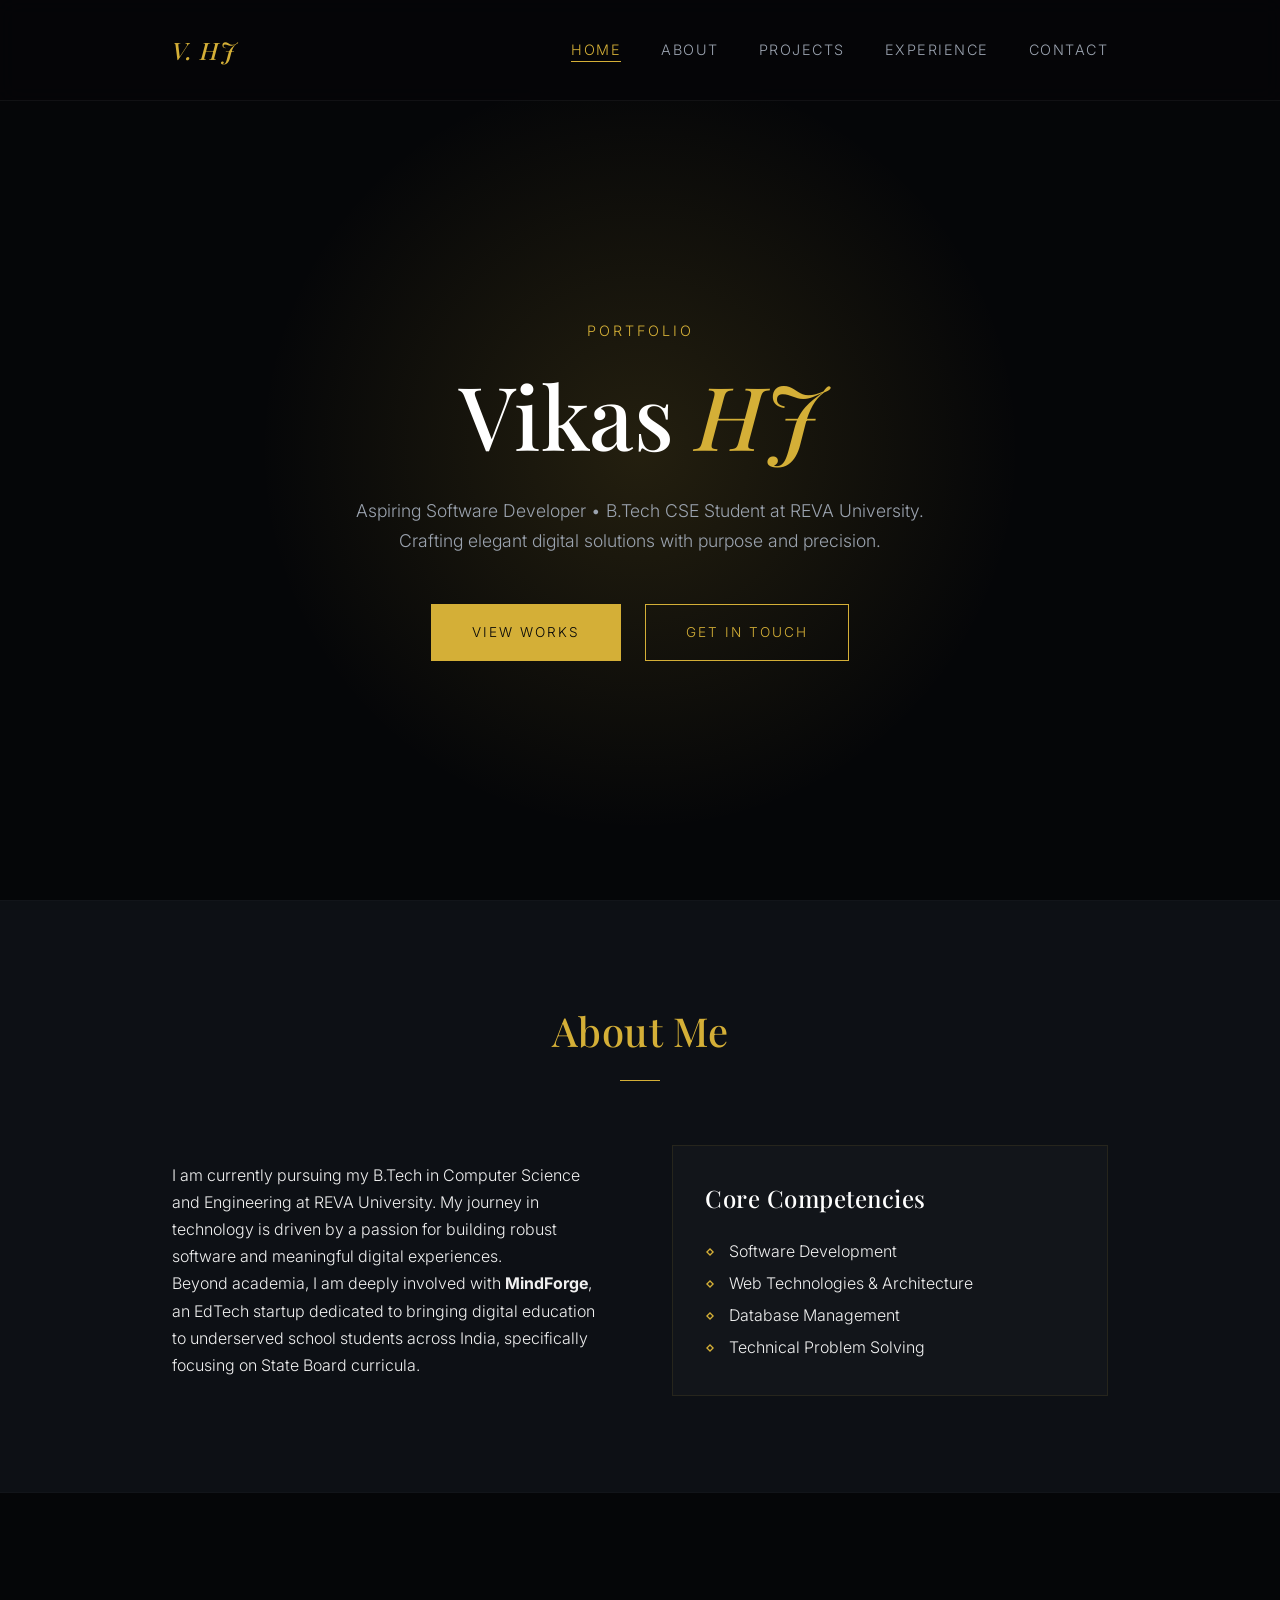
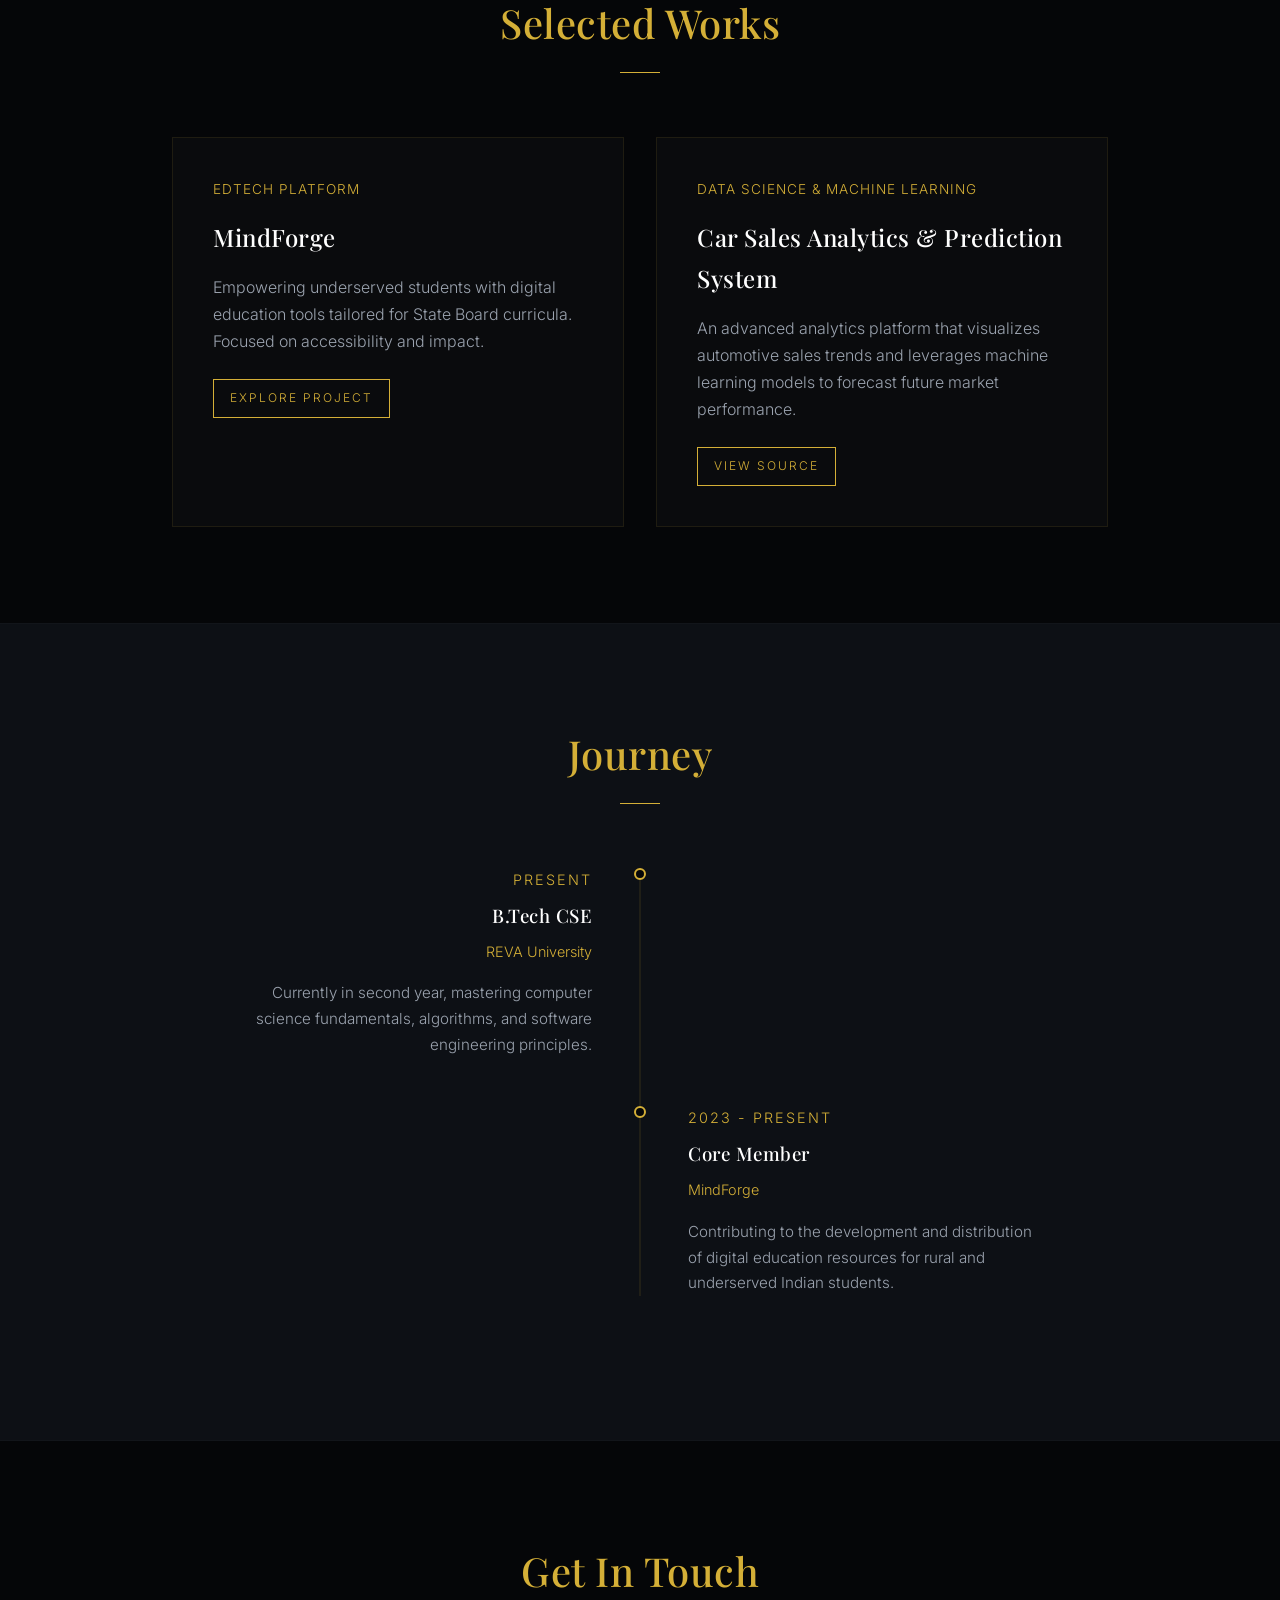
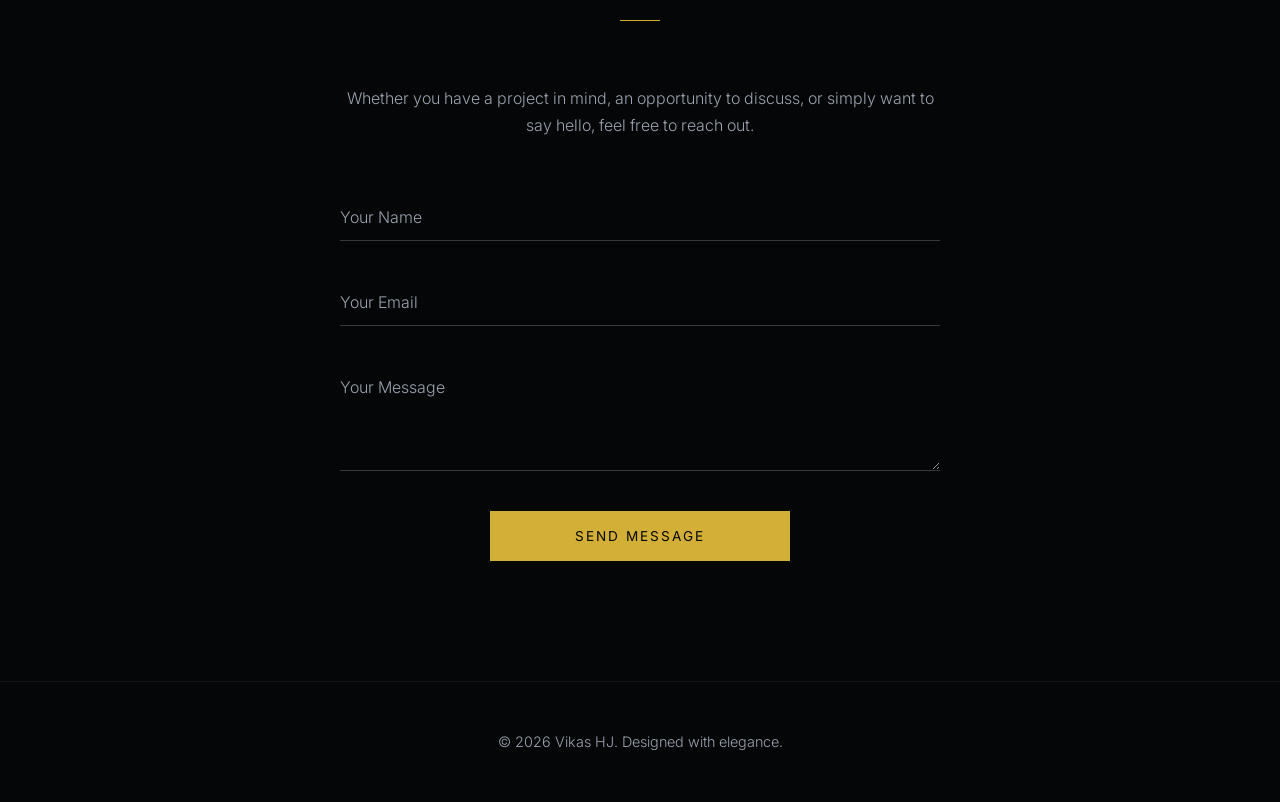
<file: index.html>
<!DOCTYPE html>
<html lang="en">
<head>
  <meta charset="UTF-8">
  <meta name="viewport" content="width=device-width, initial-scale=1">
  <title>Vikas HJ | Aspiring Software Developer</title>
  <meta name="description" content="Portfolio of Vikas HJ, a B.Tech Computer Science and Engineering student at REVA University.">
  <link rel="icon" href="data:image/svg+xml,%3Csvg xmlns='http://www.w3.org/2000/svg' viewBox='0 0 100 100'%3E%3Ctext y='.9em' font-size='90' fill='%23d4af37'%3EV%3C/text%3E%3C/svg%3E">
  <link rel="stylesheet" href="css/style.css">
  <script src="js/script.js" defer></script>
</head>
<body>

  <header class="site-header" id="top">
    <nav class="container nav" aria-label="Main">
      <a class="logo" href="#home">V. HJ</a>
      <button class="menu-btn" aria-expanded="false" aria-controls="nav-links">Menu</button>
      <ul class="nav-links" id="nav-links">
        <li><a href="#home">Home</a></li>
        <li><a href="#about">About</a></li>
        <li><a href="#projects">Projects</a></li>
        <li><a href="#experience">Experience</a></li>
        <li><a href="#contact">Contact</a></li>
      </ul>
    </nav>
  </header>

  <main id="main">
    
    <!-- Hero Section -->
    <section class="hero reveal" id="home">
      <div class="container hero-content">
        <span class="hero-subtitle">Portfolio</span>
        <h1>Vikas <span>HJ</span></h1>
        <p class="lead">Aspiring Software Developer &bull; B.Tech CSE Student at REVA University. Crafting elegant digital solutions with purpose and precision.</p>
        <div class="actions">
          <a class="btn btn-primary" href="#projects">View Works</a>
          <a class="btn btn-secondary" href="#contact">Get in Touch</a>
        </div>
      </div>
    </section>

    <!-- About Section -->
    <section class="section section-alt reveal" id="about">
      <div class="container">
        <div class="section-header">
          <h2>About Me</h2>
        </div>
        <div class="grid-2">
          <div>
            <p>I am currently pursuing my B.Tech in Computer Science and Engineering at REVA University. My journey in technology is driven by a passion for building robust software and meaningful digital experiences.</p>
            <p>Beyond academia, I am deeply involved with <strong>MindForge</strong>, an EdTech startup dedicated to bringing digital education to underserved school students across India, specifically focusing on State Board curricula.</p>
          </div>
          <div class="royal-card" style="padding: 2rem;">
            <h3>Core Competencies</h3>
            <ul style="list-style:none; line-height: 2;">
              <li><span style="color:var(--accent-gold); margin-right:10px;">&diamond;</span> Software Development</li>
              <li><span style="color:var(--accent-gold); margin-right:10px;">&diamond;</span> Web Technologies & Architecture</li>
              <li><span style="color:var(--accent-gold); margin-right:10px;">&diamond;</span> Database Management</li>
              <li><span style="color:var(--accent-gold); margin-right:10px;">&diamond;</span> Technical Problem Solving</li>
            </ul>
          </div>
        </div>
      </div>
    </section>

    <!-- Projects Section -->
    <section class="section reveal" id="projects">
      <div class="container">
        <div class="section-header">
          <h2>Selected Works</h2>
        </div>
        <div class="grid-cards">
          
          <article class="royal-card">
            <span class="meta">EdTech Platform</span>
            <h3>MindForge</h3>
            <p style="margin-bottom: 1.5rem; color: var(--text-muted);">Empowering underserved students with digital education tools tailored for State Board curricula. Focused on accessibility and impact.</p>
            <a href="#" class="btn btn-secondary" style="padding: 0.5rem 1rem; font-size: 0.75rem;">Explore Project</a>
          </article>
          
          <article class="royal-card">
            <span class="meta">Data Science & Machine Learning</span>
            <h3>Car Sales Analytics & Prediction System</h3>
            <p style="margin-bottom: 1.5rem; color: var(--text-muted);">An advanced analytics platform that visualizes automotive sales trends and leverages machine learning models to forecast future market performance.</p>
            <a href="#" class="btn btn-secondary" style="padding: 0.5rem 1rem; font-size: 0.75rem;">View Source</a>
          </article>
          
        </div>
      </div>
    </section>

    <!-- Experience & Education -->
    <section class="section section-alt reveal" id="experience">
      <div class="container">
        <div class="section-header">
          <h2>Journey</h2>
        </div>
        
        <div class="timeline">
          
          <div class="timeline-item">
            <div class="timeline-dot"></div>
            <span class="timeline-date">Present</span>
            <h3 style="color:#fff; margin-bottom: 0.5rem;">B.Tech CSE</h3>
            <p style="color: var(--accent-gold); font-size:0.9rem; margin-bottom: 1rem;">REVA University</p>
            <p style="color: var(--text-muted); font-size: 0.95rem;">Currently in second year, mastering computer science fundamentals, algorithms, and software engineering principles.</p>
          </div>
          
          <div class="timeline-item">
            <div class="timeline-dot"></div>
            <span class="timeline-date">2023 - Present</span>
            <h3 style="color:#fff; margin-bottom: 0.5rem;">Core Member</h3>
            <p style="color: var(--accent-gold); font-size:0.9rem; margin-bottom: 1rem;">MindForge</p>
            <p style="color: var(--text-muted); font-size: 0.95rem;">Contributing to the development and distribution of digital education resources for rural and underserved Indian students.</p>
          </div>
          
        </div>
        
      </div>
    </section>

    <!-- Contact Section -->
    <section class="section reveal" id="contact">
      <div class="container">
        <div class="section-header">
          <h2>Get In Touch</h2>
        </div>
        
        <div class="contact-wrapper">
          <p style="text-align:center; color: var(--text-muted); margin-bottom: 3rem;">
            Whether you have a project in mind, an opportunity to discuss, or simply want to say hello, feel free to reach out.
          </p>
          
          <form id="contact-form" novalidate>
            <div class="form-group">
              <input type="text" id="name" name="name" class="form-control" placeholder=" " required>
              <label for="name" class="form-label">Your Name</label>
              <p class="error" id="name-error" style="color:#ff4d4d; font-size:0.8rem; margin-top:0.5rem;"></p>
            </div>
            
            <div class="form-group">
              <input type="email" id="email" name="email" class="form-control" placeholder=" " required>
              <label for="email" class="form-label">Your Email</label>
              <p class="error" id="email-error" style="color:#ff4d4d; font-size:0.8rem; margin-top:0.5rem;"></p>
            </div>
            
            <div class="form-group">
              <textarea id="message" name="message" class="form-control" rows="4" placeholder=" " required></textarea>
              <label for="message" class="form-label">Your Message</label>
              <p class="error" id="message-error" style="color:#ff4d4d; font-size:0.8rem; margin-top:0.5rem;"></p>
            </div>
            
            <div style="text-align: center; margin-top: 2rem;">
              <button type="submit" class="btn btn-primary" style="width: 100%; max-width: 300px;">Send Message</button>
            </div>
            <p id="form-status" style="text-align:center; margin-top:1.5rem; color: var(--accent-gold);"></p>
          </form>
        </div>
      </div>
    </section>

  </main>

  <footer class="site-footer">
    <div class="container">
      <p>&copy; <span id="year"></span> Vikas HJ. Designed with elegance.</p>
    </div>
  </footer>

</body>
</html>
</file>
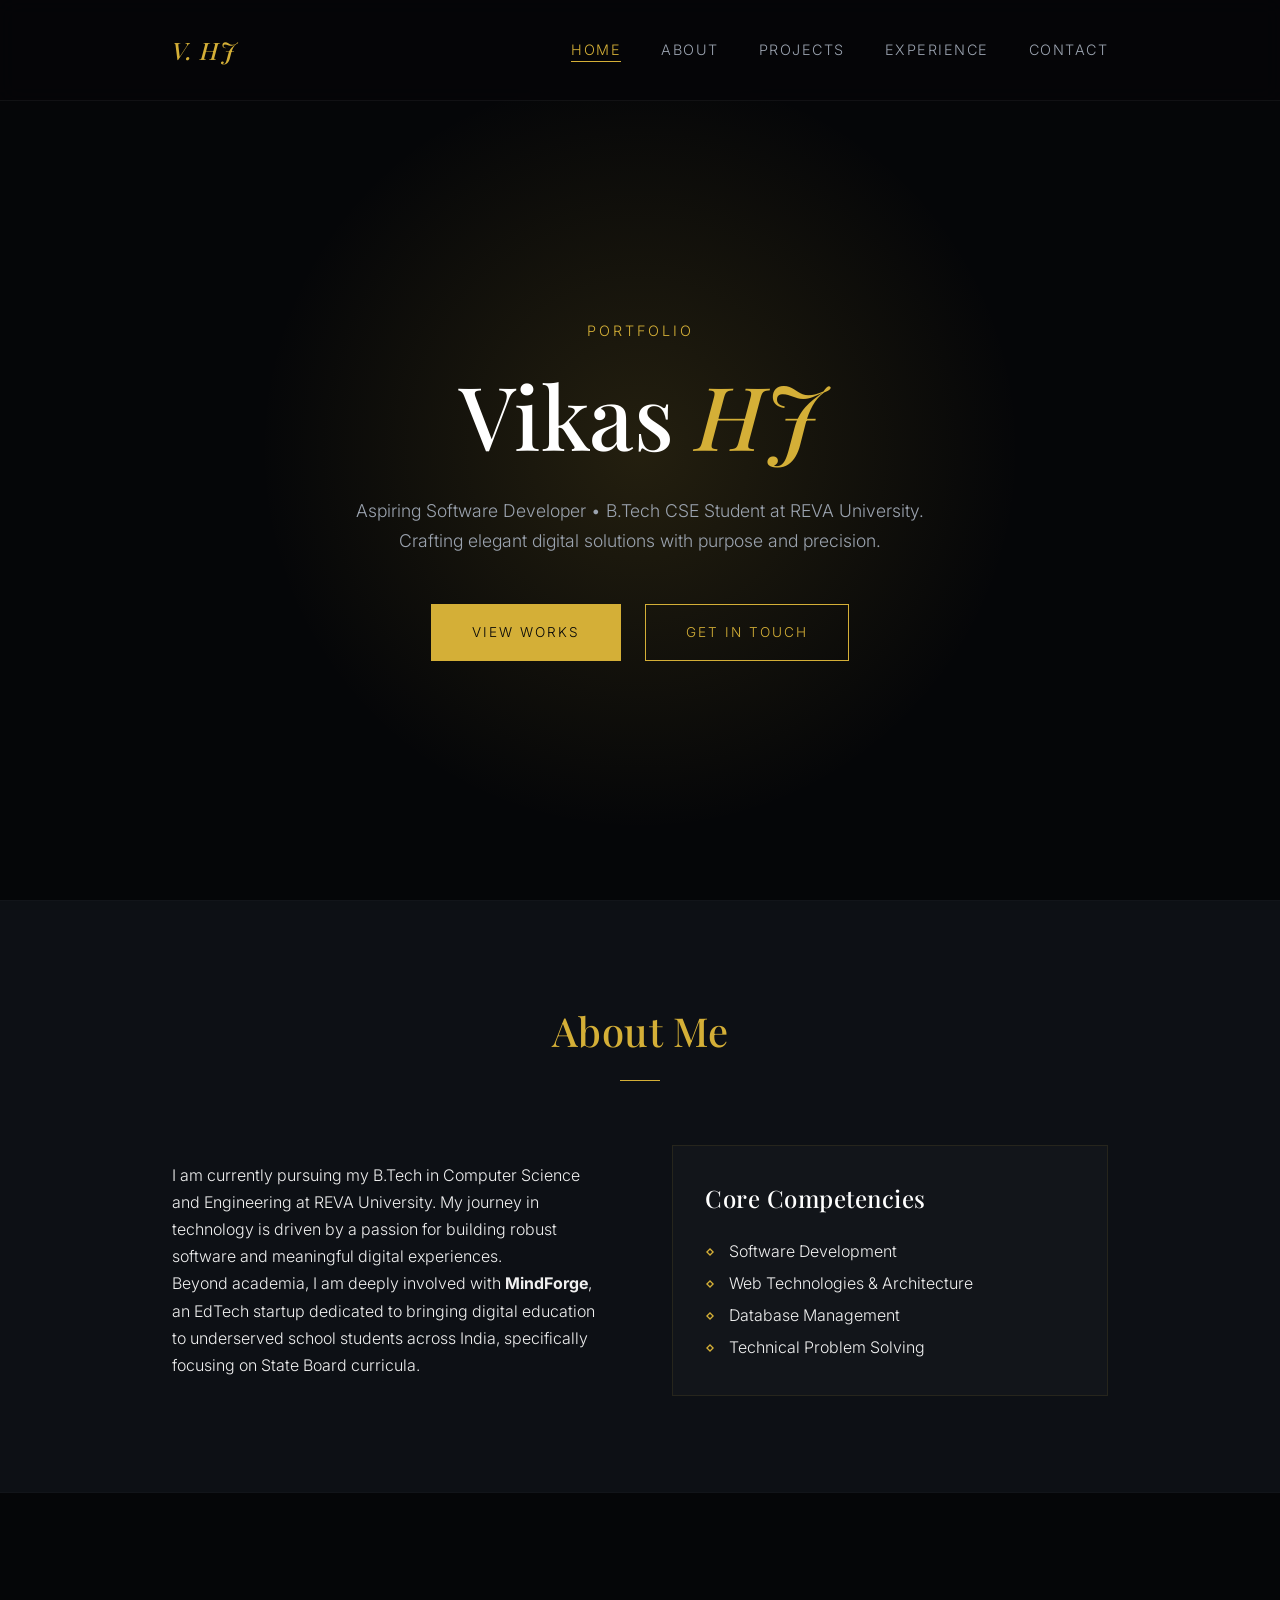
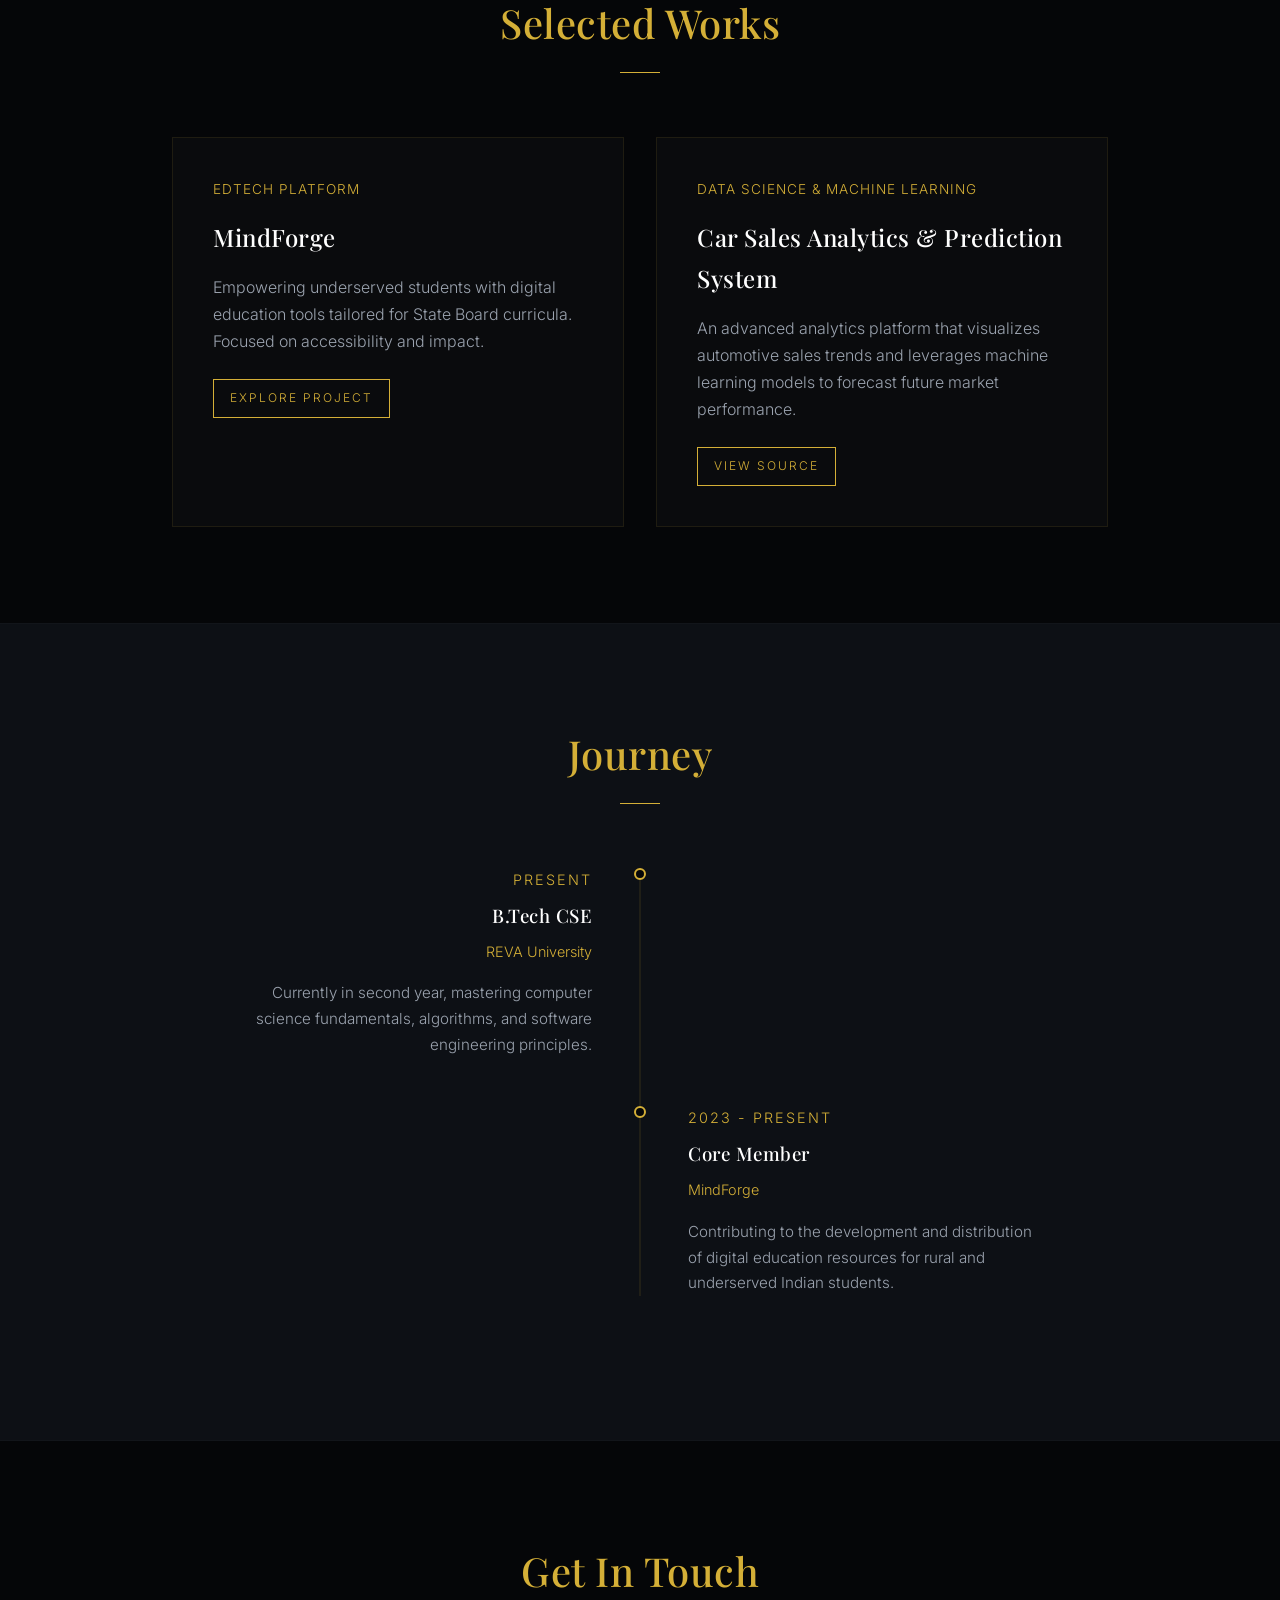
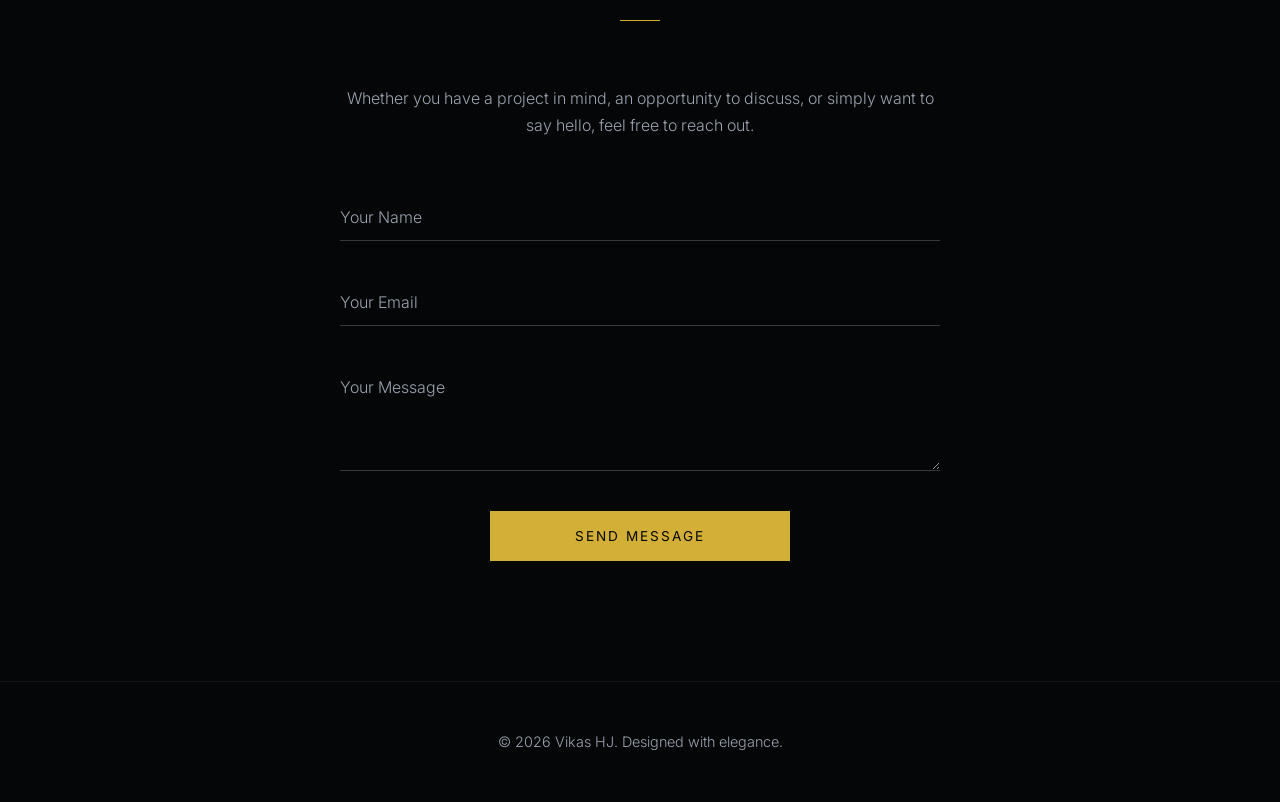
<file: connected_portfolio.html>
<!DOCTYPE html>
<html lang="en">
<head>
  <meta charset="UTF-8">
  <meta name="viewport" content="width=device-width, initial-scale=1">
  <title>Vikas HJ | Aspiring Software Developer</title>
  <meta name="description" content="Portfolio of Vikas HJ, a B.Tech Computer Science and Engineering student at REVA University.">
  <link rel="icon" href="data:image/svg+xml,%3Csvg xmlns='http://www.w3.org/2000/svg' viewBox='0 0 100 100'%3E%3Ctext y='.9em' font-size='90' fill='%23d4af37'%3EV%3C/text%3E%3C/svg%3E">
  <style>
@import url('https://fonts.googleapis.com/css2?family=Playfair+Display:ital,wght@0,400;0,500;0,600;0,700;1,400&family=Inter:wght@300;400;500&display=swap');

:root {
  --bg-primary: #050608; /* Extremely dark rich tone */
  --bg-secondary: #0d1015;
  --text-main: #f0f0f0;
  --text-muted: #9ba3af;
  --accent-gold: #d4af37;
  --accent-gold-hover: #f1cd57;
  --accent-gold-dim: rgba(212, 175, 55, 0.15);
  
  --font-heading: 'Playfair Display', serif;
  --font-body: 'Inter', sans-serif;
  
  --spacing-section: 6rem;
  --max-width: 1000px;
}

* {
  box-sizing: border-box;
  margin: 0;
  padding: 0;
}

html {
  scroll-behavior: smooth;
}

body {
  font-family: var(--font-body);
  background-color: var(--bg-primary);
  color: var(--text-main);
  line-height: 1.7;
  font-weight: 300;
  overflow-x: hidden;
}

h1, h2, h3, h4, .logo {
  font-family: var(--font-heading);
  font-weight: 500;
  letter-spacing: 0.5px;
  color: #ffffff;
}

a {
  color: var(--accent-gold);
  text-decoration: none;
  transition: color 0.3s ease;
}

a:hover {
  color: var(--accent-gold-hover);
}

.container {
  max-width: var(--max-width);
  margin: 0 auto;
  padding: 0 2rem;
}

/* Header */
.site-header {
  position: fixed;
  top: 0;
  width: 100%;
  background: rgba(5, 6, 8, 0.9);
  backdrop-filter: blur(10px);
  z-index: 100;
  border-bottom: 1px solid rgba(255,255,255,0.05);
  transition: all 0.3s ease;
}

.nav {
  display: flex;
  justify-content: space-between;
  align-items: center;
  height: 80px;
}

.logo {
  font-size: 1.5rem;
  font-style: italic;
  color: var(--accent-gold);
  letter-spacing: 1px;
}

.nav-links {
  display: flex;
  gap: 2.5rem;
  list-style: none;
}

.nav-links a {
  color: var(--text-muted);
  font-size: 0.9rem;
  text-transform: uppercase;
  letter-spacing: 1.5px;
  position: relative;
}

.nav-links a:hover, .nav-links a.active {
  color: var(--accent-gold);
}

.nav-links a::after {
  content: '';
  position: absolute;
  width: 0;
  height: 1px;
  bottom: -4px;
  left: 0;
  background-color: var(--accent-gold);
  transition: width 0.3s ease;
}

.nav-links a:hover::after, .nav-links a.active::after {
  width: 100%;
}

.menu-btn {
  display: none;
  background: none;
  border: 1px solid var(--accent-gold);
  color: var(--accent-gold);
  padding: 0.5rem 1rem;
  font-family: var(--font-body);
  text-transform: uppercase;
  letter-spacing: 1px;
  font-size: 0.8rem;
  cursor: pointer;
}

/* Hero Section */
.hero {
  min-height: 100vh;
  display: flex;
  align-items: center;
  padding-top: 80px;
  position: relative;
}

.hero::after {
  content: '';
  position: absolute;
  top: 50%;
  left: 50%;
  transform: translate(-50%, -50%);
  width: 60vw;
  height: 60vw;
  background: radial-gradient(circle, var(--accent-gold-dim) 0%, rgba(5,6,8,0) 70%);
  z-index: -1;
  pointer-events: none;
}

.hero-content {
  text-align: center;
  max-width: 800px;
  margin: 0 auto;
}

.hero-subtitle {
  color: var(--accent-gold);
  font-family: var(--font-body);
  text-transform: uppercase;
  letter-spacing: 3px;
  font-size: 0.9rem;
  margin-bottom: 1.5rem;
  display: block;
}

.hero h1 {
  font-size: clamp(3rem, 8vw, 5.5rem);
  line-height: 1.1;
  margin-bottom: 2rem;
}

.hero h1 span {
  font-style: italic;
  color: var(--accent-gold);
}

.lead {
  font-size: 1.1rem;
  color: var(--text-muted);
  max-width: 600px;
  margin: 0 auto 3rem;
}

/* Buttons */
.btn {
  display: inline-block;
  padding: 1rem 2.5rem;
  font-family: var(--font-body);
  text-transform: uppercase;
  letter-spacing: 2px;
  font-size: 0.85rem;
  transition: all 0.4s ease;
  cursor: pointer;
  border: 1px solid var(--accent-gold);
}

.btn-primary {
  background: var(--accent-gold);
  color: var(--bg-primary);
}

.btn-primary:hover {
  background: transparent;
  color: var(--accent-gold);
}

.btn-secondary {
  background: transparent;
  color: var(--accent-gold);
}

.btn-secondary:hover {
  background: var(--accent-gold-dim);
}

.actions {
  display: flex;
  gap: 1.5rem;
  justify-content: center;
}

/* Sections */
.section {
  padding: var(--spacing-section) 0;
}

.section-alt {
  background-color: var(--bg-secondary);
  border-top: 1px solid rgba(255,255,255,0.02);
  border-bottom: 1px solid rgba(255,255,255,0.02);
}

.section-header {
  text-align: center;
  margin-bottom: 4rem;
}

.section-header h2 {
  font-size: 2.5rem;
  color: var(--accent-gold);
  display: inline-block;
  position: relative;
  padding-bottom: 1rem;
}

.section-header h2::after {
  content: '';
  position: absolute;
  bottom: 0;
  left: 50%;
  transform: translateX(-50%);
  width: 40px;
  height: 1px;
  background-color: var(--accent-gold);
}

/* Grid Layouts */
.grid-2 {
  display: grid;
  grid-template-columns: 1fr 1fr;
  gap: 4rem;
  align-items: center;
}

.grid-cards {
  display: grid;
  grid-template-columns: repeat(auto-fit, minmax(300px, 1fr));
  gap: 2rem;
}

/* Cards (Royal Style) */
.royal-card {
  background: rgba(255,255,255,0.02);
  border: 1px solid rgba(212, 175, 55, 0.1);
  padding: 2.5rem;
  transition: all 0.4s ease;
  position: relative;
  overflow: hidden;
}

.royal-card::before {
  content: '';
  position: absolute;
  top: 0; left: 0; width: 100%; height: 100%;
  background: linear-gradient(45deg, transparent, rgba(212, 175, 55, 0.05), transparent);
  transform: translateX(-100%);
  transition: transform 0.6s ease;
}

.royal-card:hover::before {
  transform: translateX(100%);
}

.royal-card:hover {
  border-color: var(--accent-gold);
  transform: translateY(-5px);
  box-shadow: 0 10px 30px rgba(0,0,0,0.5);
}

.royal-card h3 {
  font-size: 1.5rem;
  margin-bottom: 1rem;
  color: #fff;
}

.royal-card .meta {
  font-family: var(--font-body);
  font-size: 0.85rem;
  text-transform: uppercase;
  letter-spacing: 1px;
  color: var(--accent-gold);
  margin-bottom: 1rem;
  display: block;
}

/* Experience Timeline */
.timeline {
  max-width: 800px;
  margin: 0 auto;
  position: relative;
}

.timeline::before {
  content: '';
  position: absolute;
  left: 50%;
  transform: translateX(-50%);
  width: 1px;
  height: 100%;
  background-color: rgba(212, 175, 55, 0.2);
}

.timeline-item {
  margin-bottom: 3rem;
  position: relative;
  width: 50%;
  padding-right: 3rem;
}

.timeline-item:nth-child(even) {
  margin-left: auto;
  padding-right: 0;
  padding-left: 3rem;
  text-align: left;
}

.timeline-item:nth-child(odd) {
  text-align: right;
}

.timeline-dot {
  position: absolute;
  top: 0;
  right: -6px;
  width: 12px;
  height: 12px;
  border-radius: 50%;
  background-color: var(--bg-primary);
  border: 2px solid var(--accent-gold);
  z-index: 2;
}

.timeline-item:nth-child(even) .timeline-dot {
  left: -6px;
  right: auto;
}

.timeline-date {
  color: var(--accent-gold);
  font-size: 0.9rem;
  letter-spacing: 2px;
  text-transform: uppercase;
  margin-bottom: 0.5rem;
  display: block;
}

/* Contact */
.contact-wrapper {
  max-width: 600px;
  margin: 0 auto;
}

.form-group {
  margin-bottom: 2rem;
  position: relative;
}

.form-control {
  width: 100%;
  background: transparent;
  border: none;
  border-bottom: 1px solid rgba(255,255,255,0.2);
  padding: 1rem 0;
  color: #fff;
  font-family: var(--font-body);
  font-size: 1rem;
  transition: all 0.3s ease;
}

.form-control:focus {
  outline: none;
  border-bottom-color: var(--accent-gold);
}

.form-label {
  position: absolute;
  top: 1rem;
  left: 0;
  color: var(--text-muted);
  transition: all 0.3s ease;
  pointer-events: none;
}

.form-control:focus ~ .form-label,
.form-control:not(:placeholder-shown) ~ .form-label {
  top: -10px;
  font-size: 0.8rem;
  color: var(--accent-gold);
  text-transform: uppercase;
  letter-spacing: 1px;
}

/* Footer */
.site-footer {
  text-align: center;
  padding: 3rem 0;
  border-top: 1px solid rgba(255,255,255,0.05);
  font-size: 0.9rem;
  color: var(--text-muted);
}

/* Animations */
.reveal {
  opacity: 0;
  transform: translateY(30px);
  transition: all 0.8s cubic-bezier(0.16, 1, 0.3, 1);
}

.reveal.visible {
  opacity: 1;
  transform: translateY(0);
}

/* Responsive */
@media (max-width: 768px) {
  .menu-btn { display: block; }
  .nav-links {
    position: absolute;
    top: 80px;
    left: 0;
    width: 100%;
    background: var(--bg-primary);
    flex-direction: column;
    padding: 2rem;
    gap: 1.5rem;
    text-align: center;
    border-bottom: 1px solid rgba(212, 175, 55, 0.2);
    transform: translateY(-100%);
    opacity: 0;
    pointer-events: none;
    transition: all 0.4s ease;
  }
  
  .nav-links.open {
    transform: translateY(0);
    opacity: 1;
    pointer-events: all;
  }
  
  .grid-2 { grid-template-columns: 1fr; gap: 2rem; }
  
  .timeline::before { left: 0; }
  .timeline-item { width: 100%; padding-left: 2rem !important; padding-right: 0 !important; text-align: left !important; margin-bottom: 2.5rem; }
  .timeline-dot { left: -6px !important; right: auto !important; }
}

</style>
  <script>
document.documentElement.classList.add('js');

document.addEventListener('DOMContentLoaded', () => {
  const header = document.querySelector('.site-header');
  const menuBtn = document.querySelector('.menu-btn');
  const navLinks = document.getElementById('nav-links');
  const links = [...navLinks.querySelectorAll('a')];

  document.getElementById('year').textContent = new Date().getFullYear();

  // Mobile menu toggle
  const setMenu = (open) => {
    navLinks.classList.toggle('open', open);
    menuBtn.setAttribute('aria-expanded', String(open));
  };
  menuBtn.addEventListener('click', () => setMenu(!navLinks.classList.contains('open')));
  links.forEach((a) => a.addEventListener('click', () => setMenu(false)));
  document.addEventListener('keydown', (e) => { if (e.key === 'Escape') setMenu(false); });

  // Header scroll effect
  const onScroll = () => {
    if (window.scrollY > 50) {
      header.style.background = 'rgba(5, 6, 8, 0.95)';
      header.style.boxShadow = '0 5px 20px rgba(0,0,0,0.5)';
      header.style.padding = '0';
    } else {
      header.style.background = 'rgba(5, 6, 8, 0.8)';
      header.style.boxShadow = 'none';
      header.style.padding = '10px 0';
    }
  };
  window.addEventListener('scroll', onScroll, { passive: true });
  onScroll();

  // Active section highlighting
  const sections = links.map((a) => document.querySelector(a.getAttribute('href')));
  const sectionObserver = new IntersectionObserver((entries) => {
    entries.forEach((entry) => {
      if (entry.isIntersecting) {
        links.forEach((a) => {
          if (a.getAttribute('href') === '#' + entry.target.id) {
            a.classList.add('active');
          } else {
            a.classList.remove('active');
          }
        });
      }
    });
  }, { rootMargin: '-40% 0px -55% 0px' });
  sections.forEach((s) => s && sectionObserver.observe(s));

  // Elegant reveal animation
  const revealObserver = new IntersectionObserver((entries, obs) => {
    entries.forEach((entry) => {
      if (entry.isIntersecting) { 
        entry.target.classList.add('visible'); 
        obs.unobserve(entry.target); 
      }
    });
  }, { threshold: 0.15 });
  
  document.querySelectorAll('.reveal').forEach((el) => {
    revealObserver.observe(el);
  });

  // Contact form handling
  const form = document.getElementById('contact-form');
  const status = document.getElementById('form-status');

  const rules = {
    name: (v) => (v.trim().length >= 2 ? '' : 'Please enter your name.'),
    email: (v) => (/^[^\s@]+@[^\s@]+\.[^\s@]+$/.test(v.trim()) ? '' : 'Please enter a valid email address.'),
    message: (v) => (v.trim().length >= 10 ? '' : 'Message must be at least 10 characters.')
  };

  const validateField = (field) => {
    const error = rules[field.name](field.value);
    document.getElementById(field.name + '-error').textContent = error;
    return !error;
  };

  if (form) {
    Object.keys(rules).forEach((name) => {
      form.elements[name].addEventListener('blur', (e) => validateField(e.target));
    });

    form.addEventListener('submit', async (e) => {
      e.preventDefault();
      status.textContent = '';
      const results = Object.keys(rules).map((name) => validateField(form.elements[name]));
      
      if (results.includes(false)) return;
      
      status.textContent = 'Message sent successfully. I will get back to you soon.';
      form.reset();
    });
  }
});

</script>
</head>
<body>

  <header class="site-header" id="top">
    <nav class="container nav" aria-label="Main">
      <a class="logo" href="#home">V. HJ</a>
      <button class="menu-btn" aria-expanded="false" aria-controls="nav-links">Menu</button>
      <ul class="nav-links" id="nav-links">
        <li><a href="#home">Home</a></li>
        <li><a href="#about">About</a></li>
        <li><a href="#projects">Projects</a></li>
        <li><a href="#experience">Experience</a></li>
        <li><a href="#contact">Contact</a></li>
      </ul>
    </nav>
  </header>

  <main id="main">
    
    <!-- Hero Section -->
    <section class="hero reveal" id="home">
      <div class="container hero-content">
        <span class="hero-subtitle">Portfolio</span>
        <h1>Vikas <span>HJ</span></h1>
        <p class="lead">Aspiring Software Developer &bull; B.Tech CSE Student at REVA University. Crafting elegant digital solutions with purpose and precision.</p>
        <div class="actions">
          <a class="btn btn-primary" href="#projects">View Works</a>
          <a class="btn btn-secondary" href="#contact">Get in Touch</a>
        </div>
      </div>
    </section>

    <!-- About Section -->
    <section class="section section-alt reveal" id="about">
      <div class="container">
        <div class="section-header">
          <h2>About Me</h2>
        </div>
        <div class="grid-2">
          <div>
            <p>I am currently pursuing my B.Tech in Computer Science and Engineering at REVA University. My journey in technology is driven by a passion for building robust software and meaningful digital experiences.</p>
            <p>Beyond academia, I am deeply involved with <strong>MindForge</strong>, an EdTech startup dedicated to bringing digital education to underserved school students across India, specifically focusing on State Board curricula.</p>
          </div>
          <div class="royal-card" style="padding: 2rem;">
            <h3>Core Competencies</h3>
            <ul style="list-style:none; line-height: 2;">
              <li><span style="color:var(--accent-gold); margin-right:10px;">&diamond;</span> Software Development</li>
              <li><span style="color:var(--accent-gold); margin-right:10px;">&diamond;</span> Web Technologies & Architecture</li>
              <li><span style="color:var(--accent-gold); margin-right:10px;">&diamond;</span> Database Management</li>
              <li><span style="color:var(--accent-gold); margin-right:10px;">&diamond;</span> Technical Problem Solving</li>
            </ul>
          </div>
        </div>
      </div>
    </section>

    <!-- Projects Section -->
    <section class="section reveal" id="projects">
      <div class="container">
        <div class="section-header">
          <h2>Selected Works</h2>
        </div>
        <div class="grid-cards">
          
          <article class="royal-card">
            <span class="meta">EdTech Platform</span>
            <h3>MindForge</h3>
            <p style="margin-bottom: 1.5rem; color: var(--text-muted);">Empowering underserved students with digital education tools tailored for State Board curricula. Focused on accessibility and impact.</p>
            <a href="#" class="btn btn-secondary" style="padding: 0.5rem 1rem; font-size: 0.75rem;">Explore Project</a>
          </article>
          
          <article class="royal-card">
            <span class="meta">Data Science & Machine Learning</span>
            <h3>Car Sales Analytics & Prediction System</h3>
            <p style="margin-bottom: 1.5rem; color: var(--text-muted);">An advanced analytics platform that visualizes automotive sales trends and leverages machine learning models to forecast future market performance.</p>
            <a href="#" class="btn btn-secondary" style="padding: 0.5rem 1rem; font-size: 0.75rem;">View Source</a>
          </article>
          
        </div>
      </div>
    </section>

    <!-- Experience & Education -->
    <section class="section section-alt reveal" id="experience">
      <div class="container">
        <div class="section-header">
          <h2>Journey</h2>
        </div>
        
        <div class="timeline">
          
          <div class="timeline-item">
            <div class="timeline-dot"></div>
            <span class="timeline-date">Present</span>
            <h3 style="color:#fff; margin-bottom: 0.5rem;">B.Tech CSE</h3>
            <p style="color: var(--accent-gold); font-size:0.9rem; margin-bottom: 1rem;">REVA University</p>
            <p style="color: var(--text-muted); font-size: 0.95rem;">Currently in second year, mastering computer science fundamentals, algorithms, and software engineering principles.</p>
          </div>
          
          <div class="timeline-item">
            <div class="timeline-dot"></div>
            <span class="timeline-date">2023 - Present</span>
            <h3 style="color:#fff; margin-bottom: 0.5rem;">Core Member</h3>
            <p style="color: var(--accent-gold); font-size:0.9rem; margin-bottom: 1rem;">MindForge</p>
            <p style="color: var(--text-muted); font-size: 0.95rem;">Contributing to the development and distribution of digital education resources for rural and underserved Indian students.</p>
          </div>
          
        </div>
        
      </div>
    </section>

    <!-- Contact Section -->
    <section class="section reveal" id="contact">
      <div class="container">
        <div class="section-header">
          <h2>Get In Touch</h2>
        </div>
        
        <div class="contact-wrapper">
          <p style="text-align:center; color: var(--text-muted); margin-bottom: 3rem;">
            Whether you have a project in mind, an opportunity to discuss, or simply want to say hello, feel free to reach out.
          </p>
          
          <form id="contact-form" novalidate>
            <div class="form-group">
              <input type="text" id="name" name="name" class="form-control" placeholder=" " required>
              <label for="name" class="form-label">Your Name</label>
              <p class="error" id="name-error" style="color:#ff4d4d; font-size:0.8rem; margin-top:0.5rem;"></p>
            </div>
            
            <div class="form-group">
              <input type="email" id="email" name="email" class="form-control" placeholder=" " required>
              <label for="email" class="form-label">Your Email</label>
              <p class="error" id="email-error" style="color:#ff4d4d; font-size:0.8rem; margin-top:0.5rem;"></p>
            </div>
            
            <div class="form-group">
              <textarea id="message" name="message" class="form-control" rows="4" placeholder=" " required></textarea>
              <label for="message" class="form-label">Your Message</label>
              <p class="error" id="message-error" style="color:#ff4d4d; font-size:0.8rem; margin-top:0.5rem;"></p>
            </div>
            
            <div style="text-align: center; margin-top: 2rem;">
              <button type="submit" class="btn btn-primary" style="width: 100%; max-width: 300px;">Send Message</button>
            </div>
            <p id="form-status" style="text-align:center; margin-top:1.5rem; color: var(--accent-gold);"></p>
          </form>
        </div>
      </div>
    </section>

  </main>

  <footer class="site-footer">
    <div class="container">
      <p>&copy; <span id="year"></span> Vikas HJ. Designed with elegance.</p>
    </div>
  </footer>

</body>
</html>
</file>
<file: css/style.css>
@import url('https://fonts.googleapis.com/css2?family=Playfair+Display:ital,wght@0,400;0,500;0,600;0,700;1,400&family=Inter:wght@300;400;500&display=swap');

:root {
  --bg-primary: #050608; /* Extremely dark rich tone */
  --bg-secondary: #0d1015;
  --text-main: #f0f0f0;
  --text-muted: #9ba3af;
  --accent-gold: #d4af37;
  --accent-gold-hover: #f1cd57;
  --accent-gold-dim: rgba(212, 175, 55, 0.15);
  
  --font-heading: 'Playfair Display', serif;
  --font-body: 'Inter', sans-serif;
  
  --spacing-section: 6rem;
  --max-width: 1000px;
}

* {
  box-sizing: border-box;
  margin: 0;
  padding: 0;
}

html {
  scroll-behavior: smooth;
}

body {
  font-family: var(--font-body);
  background-color: var(--bg-primary);
  color: var(--text-main);
  line-height: 1.7;
  font-weight: 300;
  overflow-x: hidden;
}

h1, h2, h3, h4, .logo {
  font-family: var(--font-heading);
  font-weight: 500;
  letter-spacing: 0.5px;
  color: #ffffff;
}

a {
  color: var(--accent-gold);
  text-decoration: none;
  transition: color 0.3s ease;
}

a:hover {
  color: var(--accent-gold-hover);
}

.container {
  max-width: var(--max-width);
  margin: 0 auto;
  padding: 0 2rem;
}

/* Header */
.site-header {
  position: fixed;
  top: 0;
  width: 100%;
  background: rgba(5, 6, 8, 0.9);
  backdrop-filter: blur(10px);
  z-index: 100;
  border-bottom: 1px solid rgba(255,255,255,0.05);
  transition: all 0.3s ease;
}

.nav {
  display: flex;
  justify-content: space-between;
  align-items: center;
  height: 80px;
}

.logo {
  font-size: 1.5rem;
  font-style: italic;
  color: var(--accent-gold);
  letter-spacing: 1px;
}

.nav-links {
  display: flex;
  gap: 2.5rem;
  list-style: none;
}

.nav-links a {
  color: var(--text-muted);
  font-size: 0.9rem;
  text-transform: uppercase;
  letter-spacing: 1.5px;
  position: relative;
}

.nav-links a:hover, .nav-links a.active {
  color: var(--accent-gold);
}

.nav-links a::after {
  content: '';
  position: absolute;
  width: 0;
  height: 1px;
  bottom: -4px;
  left: 0;
  background-color: var(--accent-gold);
  transition: width 0.3s ease;
}

.nav-links a:hover::after, .nav-links a.active::after {
  width: 100%;
}

.menu-btn {
  display: none;
  background: none;
  border: 1px solid var(--accent-gold);
  color: var(--accent-gold);
  padding: 0.5rem 1rem;
  font-family: var(--font-body);
  text-transform: uppercase;
  letter-spacing: 1px;
  font-size: 0.8rem;
  cursor: pointer;
}

/* Hero Section */
.hero {
  min-height: 100vh;
  display: flex;
  align-items: center;
  padding-top: 80px;
  position: relative;
}

.hero::after {
  content: '';
  position: absolute;
  top: 50%;
  left: 50%;
  transform: translate(-50%, -50%);
  width: 60vw;
  height: 60vw;
  background: radial-gradient(circle, var(--accent-gold-dim) 0%, rgba(5,6,8,0) 70%);
  z-index: -1;
  pointer-events: none;
}

.hero-content {
  text-align: center;
  max-width: 800px;
  margin: 0 auto;
}

.hero-subtitle {
  color: var(--accent-gold);
  font-family: var(--font-body);
  text-transform: uppercase;
  letter-spacing: 3px;
  font-size: 0.9rem;
  margin-bottom: 1.5rem;
  display: block;
}

.hero h1 {
  font-size: clamp(3rem, 8vw, 5.5rem);
  line-height: 1.1;
  margin-bottom: 2rem;
}

.hero h1 span {
  font-style: italic;
  color: var(--accent-gold);
}

.lead {
  font-size: 1.1rem;
  color: var(--text-muted);
  max-width: 600px;
  margin: 0 auto 3rem;
}

/* Buttons */
.btn {
  display: inline-block;
  padding: 1rem 2.5rem;
  font-family: var(--font-body);
  text-transform: uppercase;
  letter-spacing: 2px;
  font-size: 0.85rem;
  transition: all 0.4s ease;
  cursor: pointer;
  border: 1px solid var(--accent-gold);
}

.btn-primary {
  background: var(--accent-gold);
  color: var(--bg-primary);
}

.btn-primary:hover {
  background: transparent;
  color: var(--accent-gold);
}

.btn-secondary {
  background: transparent;
  color: var(--accent-gold);
}

.btn-secondary:hover {
  background: var(--accent-gold-dim);
}

.actions {
  display: flex;
  gap: 1.5rem;
  justify-content: center;
}

/* Sections */
.section {
  padding: var(--spacing-section) 0;
}

.section-alt {
  background-color: var(--bg-secondary);
  border-top: 1px solid rgba(255,255,255,0.02);
  border-bottom: 1px solid rgba(255,255,255,0.02);
}

.section-header {
  text-align: center;
  margin-bottom: 4rem;
}

.section-header h2 {
  font-size: 2.5rem;
  color: var(--accent-gold);
  display: inline-block;
  position: relative;
  padding-bottom: 1rem;
}

.section-header h2::after {
  content: '';
  position: absolute;
  bottom: 0;
  left: 50%;
  transform: translateX(-50%);
  width: 40px;
  height: 1px;
  background-color: var(--accent-gold);
}

/* Grid Layouts */
.grid-2 {
  display: grid;
  grid-template-columns: 1fr 1fr;
  gap: 4rem;
  align-items: center;
}

.grid-cards {
  display: grid;
  grid-template-columns: repeat(auto-fit, minmax(300px, 1fr));
  gap: 2rem;
}

/* Cards (Royal Style) */
.royal-card {
  background: rgba(255,255,255,0.02);
  border: 1px solid rgba(212, 175, 55, 0.1);
  padding: 2.5rem;
  transition: all 0.4s ease;
  position: relative;
  overflow: hidden;
}

.royal-card::before {
  content: '';
  position: absolute;
  top: 0; left: 0; width: 100%; height: 100%;
  background: linear-gradient(45deg, transparent, rgba(212, 175, 55, 0.05), transparent);
  transform: translateX(-100%);
  transition: transform 0.6s ease;
}

.royal-card:hover::before {
  transform: translateX(100%);
}

.royal-card:hover {
  border-color: var(--accent-gold);
  transform: translateY(-5px);
  box-shadow: 0 10px 30px rgba(0,0,0,0.5);
}

.royal-card h3 {
  font-size: 1.5rem;
  margin-bottom: 1rem;
  color: #fff;
}

.royal-card .meta {
  font-family: var(--font-body);
  font-size: 0.85rem;
  text-transform: uppercase;
  letter-spacing: 1px;
  color: var(--accent-gold);
  margin-bottom: 1rem;
  display: block;
}

/* Experience Timeline */
.timeline {
  max-width: 800px;
  margin: 0 auto;
  position: relative;
}

.timeline::before {
  content: '';
  position: absolute;
  left: 50%;
  transform: translateX(-50%);
  width: 1px;
  height: 100%;
  background-color: rgba(212, 175, 55, 0.2);
}

.timeline-item {
  margin-bottom: 3rem;
  position: relative;
  width: 50%;
  padding-right: 3rem;
}

.timeline-item:nth-child(even) {
  margin-left: auto;
  padding-right: 0;
  padding-left: 3rem;
  text-align: left;
}

.timeline-item:nth-child(odd) {
  text-align: right;
}

.timeline-dot {
  position: absolute;
  top: 0;
  right: -6px;
  width: 12px;
  height: 12px;
  border-radius: 50%;
  background-color: var(--bg-primary);
  border: 2px solid var(--accent-gold);
  z-index: 2;
}

.timeline-item:nth-child(even) .timeline-dot {
  left: -6px;
  right: auto;
}

.timeline-date {
  color: var(--accent-gold);
  font-size: 0.9rem;
  letter-spacing: 2px;
  text-transform: uppercase;
  margin-bottom: 0.5rem;
  display: block;
}

/* Contact */
.contact-wrapper {
  max-width: 600px;
  margin: 0 auto;
}

.form-group {
  margin-bottom: 2rem;
  position: relative;
}

.form-control {
  width: 100%;
  background: transparent;
  border: none;
  border-bottom: 1px solid rgba(255,255,255,0.2);
  padding: 1rem 0;
  color: #fff;
  font-family: var(--font-body);
  font-size: 1rem;
  transition: all 0.3s ease;
}

.form-control:focus {
  outline: none;
  border-bottom-color: var(--accent-gold);
}

.form-label {
  position: absolute;
  top: 1rem;
  left: 0;
  color: var(--text-muted);
  transition: all 0.3s ease;
  pointer-events: none;
}

.form-control:focus ~ .form-label,
.form-control:not(:placeholder-shown) ~ .form-label {
  top: -10px;
  font-size: 0.8rem;
  color: var(--accent-gold);
  text-transform: uppercase;
  letter-spacing: 1px;
}

/* Footer */
.site-footer {
  text-align: center;
  padding: 3rem 0;
  border-top: 1px solid rgba(255,255,255,0.05);
  font-size: 0.9rem;
  color: var(--text-muted);
}

/* Animations */
.reveal {
  opacity: 0;
  transform: translateY(30px);
  transition: all 0.8s cubic-bezier(0.16, 1, 0.3, 1);
}

.reveal.visible {
  opacity: 1;
  transform: translateY(0);
}

/* Responsive */
@media (max-width: 768px) {
  .menu-btn { display: block; }
  .nav-links {
    position: absolute;
    top: 80px;
    left: 0;
    width: 100%;
    background: var(--bg-primary);
    flex-direction: column;
    padding: 2rem;
    gap: 1.5rem;
    text-align: center;
    border-bottom: 1px solid rgba(212, 175, 55, 0.2);
    transform: translateY(-100%);
    opacity: 0;
    pointer-events: none;
    transition: all 0.4s ease;
  }
  
  .nav-links.open {
    transform: translateY(0);
    opacity: 1;
    pointer-events: all;
  }
  
  .grid-2 { grid-template-columns: 1fr; gap: 2rem; }
  
  .timeline::before { left: 0; }
  .timeline-item { width: 100%; padding-left: 2rem !important; padding-right: 0 !important; text-align: left !important; margin-bottom: 2.5rem; }
  .timeline-dot { left: -6px !important; right: auto !important; }
}
</file>
